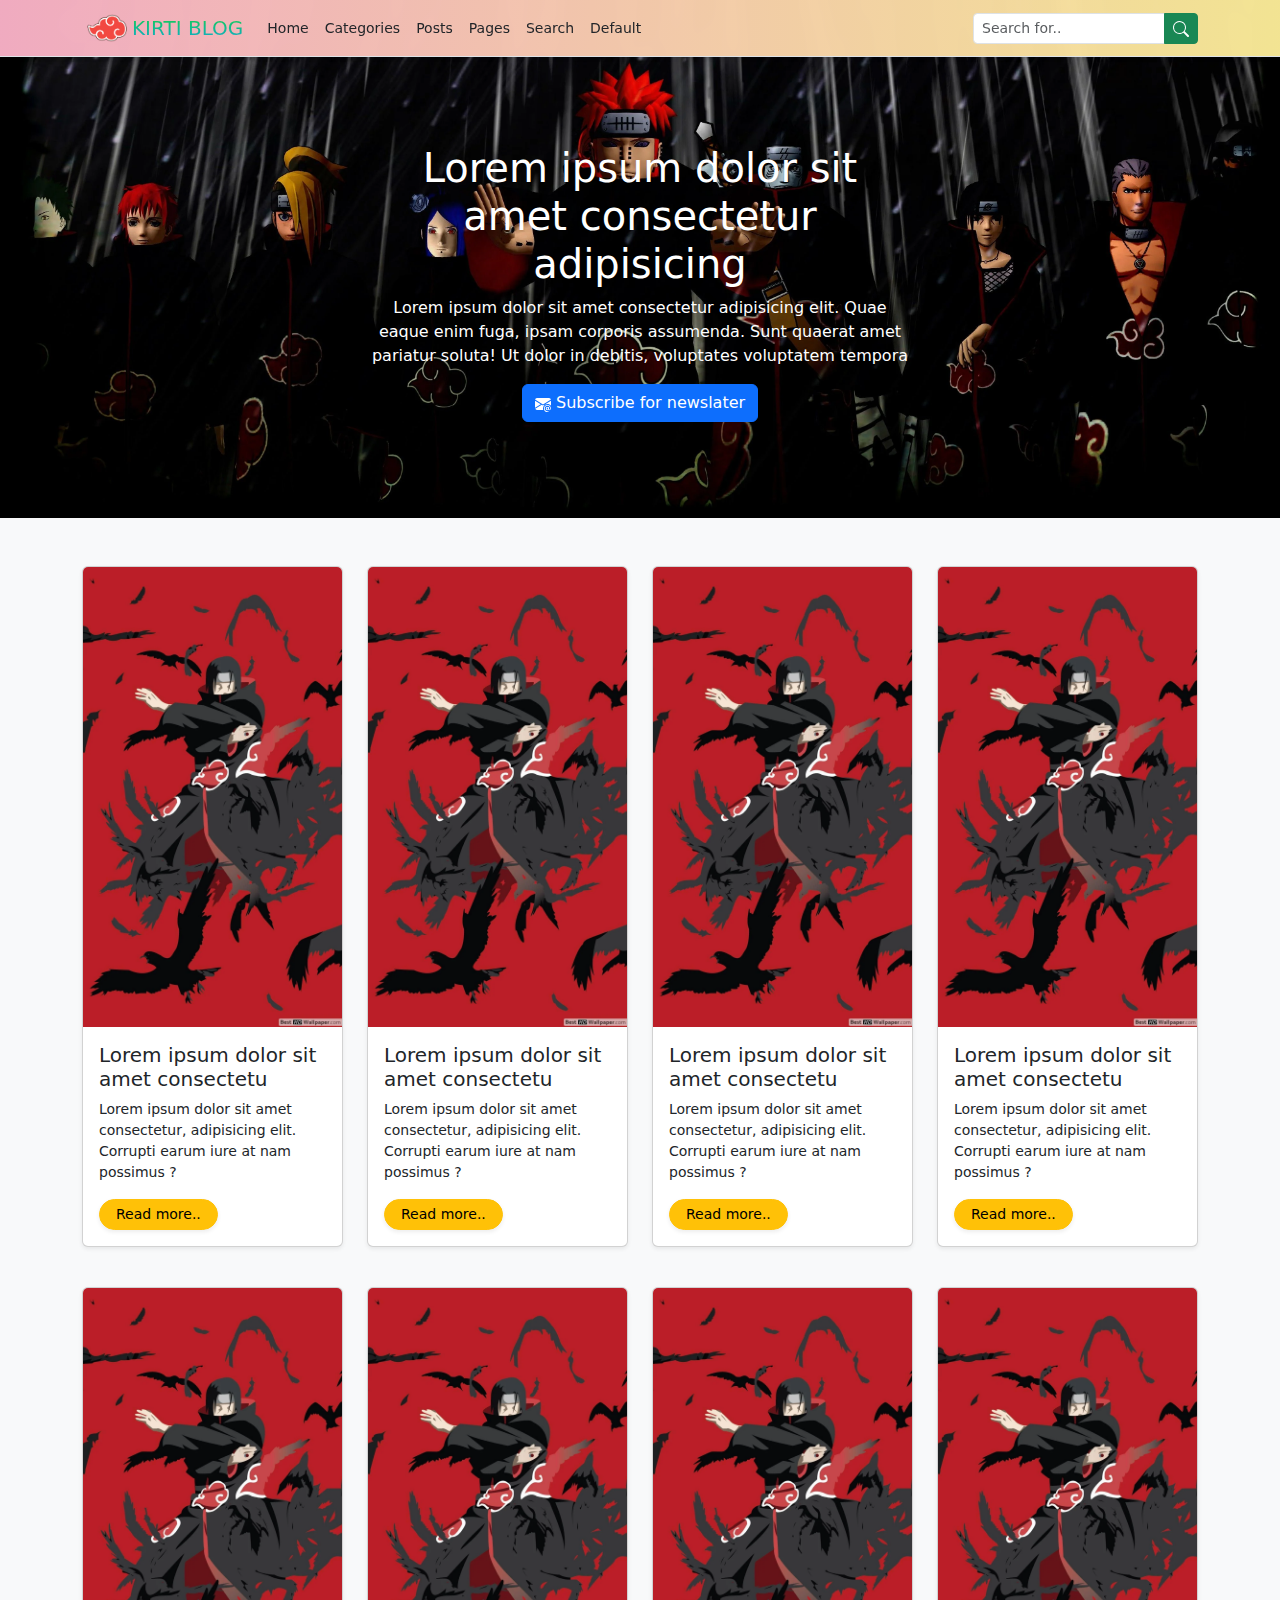
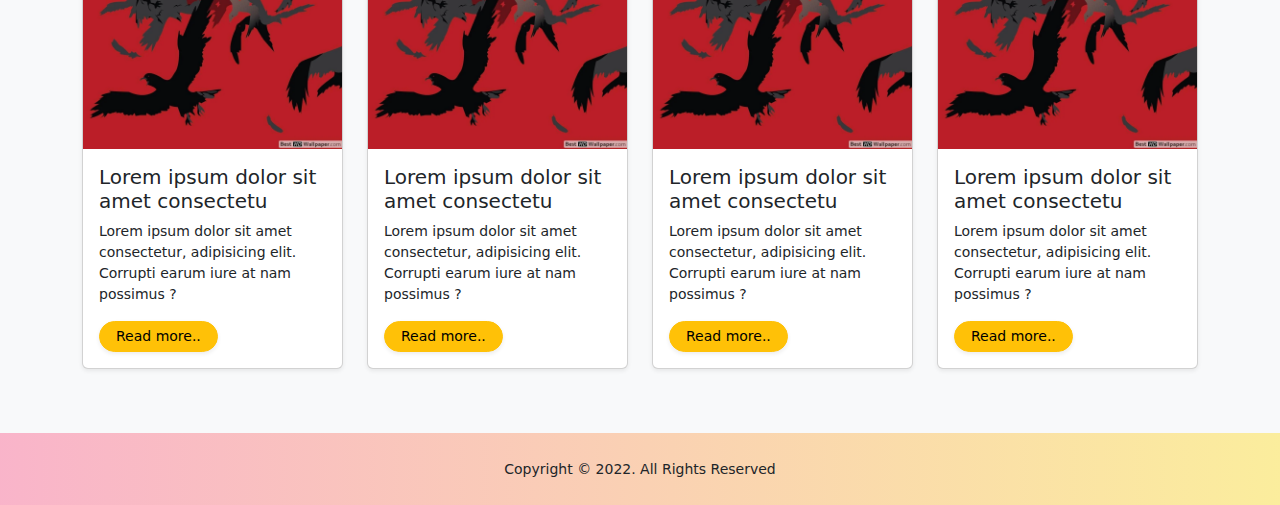
<file: index.html>
<!DOCTYPE html>
<html lang="en">
<head>
    <meta charset="UTF-8">
    <meta http-equiv="X-UA-Compatible" content="IE=edge">
    <meta name="viewport" content="width=device-width, initial-scale=1.0">
    <title>Home Template</title>
    <link rel="stylesheet" href="https://cdn.jsdelivr.net/npm/bootstrap@5.3.0-alpha3/dist/css/bootstrap.min.css">
    <link rel="stylesheet" href="style.css">
</head>
<body class="bg-light">
    
<!-- navbar -->

<nav class="navbar navbar-expand-lg bg-white small gradient-custom border-bottom shadow-sm fixed-top custom-nav" style="--bs-bg-opacity: 0.9;">
    <div class="container">
        <img width="50px" src="Akatsuki-Logo.png" alt="">
        <a href="index.html" class="navbar-brand">
            <span class="brand-style brand-gradient">
                KIRTI BLOG
            </span>
        </a>
        <button
            type="button"
            class="navbar-toggler"
            data-bs-toggle="collapse"
            data-bs-target="#blog-navbar"
            aria-controls="blog-navbar"
            aria-expanded="false"
            aria-label="Toggle Navigation">
            <span class="navbar-toggler-icon"></span>
        </button>
        <div class="collapse navbar-collapse" id="blog-navbar">
            <ul class="navbar-nav me-auto mb-2 mb-lg-0">
                <li class="nav-item">
                    <a href="index.html" class="nav-link text-dark">Home</a>
                </li>
                <li class="nav-item">
                    <a href="default.html" class="nav-link text-dark">Categories</a>
                </li>
                <li class="nav-item">
                    <a href="posts.html" class="nav-link text-dark">Posts</a>
                </li>
                <li class="nav-item">
                    <a href="page.html" class="nav-link text-dark">Pages</a>
                </li>
                <li class="nav-item">
                    <a href="search.html" class="nav-link text-dark">Search</a>
                </li>
                <li class="nav-item">
                    <a href="default.html" class="nav-link text-dark">Default</a>
                </li>
            </ul>
            <form role="search" class="d-flex">
                <div class="input-group">
                    <input type="search" class="form-control form-control-sm" placeholder="Search for..">
                    <button type="submit" class="btn btn-success btn-sm">
                        <svg xmlns="http://www.w3.org/2000/svg" width="16" height="16" fill="currentColor" class="bi bi-search" viewBox="0 0 16 16">
                            <path d="M11.742 10.344a6.5 6.5 0 1 0-1.397 1.398h-.001c.03.04.062.078.098.115l3.85 3.85a1 1 0 0 0 1.415-1.414l-3.85-3.85a1.007 1.007 0 0 0-.115-.1zM12 6.5a5.5 5.5 0 1 1-11 0 5.5 5.5 0 0 1 11 0z"/>
                        </svg>
                    </button>
                </div>
            </form>
        </div>
    </div>
</nav>

<!-- navbar -->

<!-- banner -->

<section class="banner-holder pt-5">
    <div class="container">
        <div class="row justify-content-center">
            <div class="col-md-6">
                <div class="banner-content text-center text-white my-5 py-5">
                    <h1>Lorem ipsum dolor sit amet consectetur adipisicing</h1>
                    <p>Lorem ipsum dolor sit amet consectetur adipisicing elit. Quae eaque enim fuga, ipsam corporis assumenda. Sunt quaerat amet pariatur soluta! Ut dolor in debitis, voluptates voluptatem tempora </p>
                    <a href="#" class="btn btn-primary"
                        data-bs-toggle="modal"
                        data-bs-target="#subscribe-modal">
                        <svg xmlns="http://www.w3.org/2000/svg" width="16" height="16" fill="currentColor" class="bi bi-envelope-at-fill" viewBox="0 0 16 16">
                            <path d="M2 2A2 2 0 0 0 .05 3.555L8 8.414l7.95-4.859A2 2 0 0 0 14 2H2Zm-2 9.8V4.698l5.803 3.546L0 11.801Zm6.761-2.97-6.57 4.026A2 2 0 0 0 2 14h6.256A4.493 4.493 0 0 1 8 12.5a4.49 4.49 0 0 1 1.606-3.446l-.367-.225L8 9.586l-1.239-.757ZM16 9.671V4.697l-5.803 3.546.338.208A4.482 4.482 0 0 1 12.5 8c1.414 0 2.675.652 3.5 1.671Z"/>
                            <path d="M15.834 12.244c0 1.168-.577 2.025-1.587 2.025-.503 0-1.002-.228-1.12-.648h-.043c-.118.416-.543.643-1.015.643-.77 0-1.259-.542-1.259-1.434v-.529c0-.844.481-1.4 1.26-1.4.585 0 .87.333.953.63h.03v-.568h.905v2.19c0 .272.18.42.411.42.315 0 .639-.415.639-1.39v-.118c0-1.277-.95-2.326-2.484-2.326h-.04c-1.582 0-2.64 1.067-2.64 2.724v.157c0 1.867 1.237 2.654 2.57 2.654h.045c.507 0 .935-.07 1.18-.18v.731c-.219.1-.643.175-1.237.175h-.044C10.438 16 9 14.82 9 12.646v-.214C9 10.36 10.421 9 12.485 9h.035c2.12 0 3.314 1.43 3.314 3.034v.21Zm-4.04.21v.227c0 .586.227.8.581.8.31 0 .564-.17.564-.743v-.367c0-.516-.275-.708-.572-.708-.346 0-.573.245-.573.791Z"/>
                        </svg>
                        Subscribe for newslater
                    </a>
                </div>
            </div>
        </div>
    </div>
</section>

<!-- banner -->

<!-- home posts -->

<section class="home-posts py-5">
    <div class="container">
        <div class="row g-4">
            <div class="col-md-3">
                <div class="card shadow-sm mb-3">
                    <img src="card-image.webp" class="card-img-top" alt="Post Image">
                    <div class="card-body">
                        <h3 class="fs-5">Lorem ipsum dolor sit amet consectetu </h3>
                        <p class="small fw-light justify-centent-center">Lorem ipsum dolor sit amet consectetur, adipisicing elit. Corrupti earum iure at nam possimus ?</p>
                        <a href="#" class="btn btn-sm btn-warning rounded-pill shadow-sm px-3">Read more..</a>
                    </div>
                </div>
            </div>
            <div class="col-md-3">
                <div class="card shadow-sm mb-3">
                    <img src="card-image.webp" class="card-img-top" alt="Post Image" >
                    <div class="card-body">
                        <h3 class="fs-5">Lorem ipsum dolor sit amet consectetu </h3>
                        <p class="small fw-light justify-centent-center">Lorem ipsum dolor sit amet consectetur, adipisicing elit. Corrupti earum iure at nam possimus ?</p>
                        <a href="#" class="btn btn-sm btn-warning rounded-pill shadow-sm px-3">Read more..</a>
                    </div>
                </div>
            </div>
            <div class="col-md-3">
                <div class="card shadow-sm mb-3">
                    <img src="card-image.webp" class="card-img-top" alt="Post Image">
                    <div class="card-body">
                        <h3 class="fs-5">Lorem ipsum dolor sit amet consectetu </h3>
                        <p class="small fw-light justify-centent-center">Lorem ipsum dolor sit amet consectetur, adipisicing elit. Corrupti earum iure at nam possimus ?</p>
                        <a href="#" class="btn btn-sm btn-warning rounded-pill shadow-sm px-3">Read more..</a>
                    </div>
                </div>
            </div>
            <div class="col-md-3">
                <div class="card shadow-sm mb-3">
                    <img src="card-image.webp" class="card-img-top" alt="Post Image">
                    <div class="card-body">
                        <h3 class="fs-5">Lorem ipsum dolor sit amet consectetu </h3>
                        <p class="small fw-light justify-centent-center">Lorem ipsum dolor sit amet consectetur, adipisicing elit. Corrupti earum iure at nam possimus ?</p>
                        <a href="#" class="btn btn-sm btn-warning rounded-pill shadow-sm px-3">Read more..</a>
                    </div>
                </div>
            </div>
            <div class="col-md-3">
                <div class="card shadow-sm mb-3">
                    <img src="card-image.webp" class="card-img-top" alt="Post Image">
                    <div class="card-body">
                        <h3 class="fs-5">Lorem ipsum dolor sit amet consectetu </h3>
                        <p class="small fw-light justify-centent-center">Lorem ipsum dolor sit amet consectetur, adipisicing elit. Corrupti earum iure at nam possimus ?</p>
                        <a href="#" class="btn btn-sm btn-warning rounded-pill shadow-sm px-3">Read more..</a>
                    </div>
                </div>
            </div>
            <div class="col-md-3">
                <div class="card shadow-sm mb-3">
                    <img src="card-image.webp" class="card-img-top" alt="Post Image">
                    <div class="card-body">
                        <h3 class="fs-5">Lorem ipsum dolor sit amet consectetu </h3>
                        <p class="small fw-light justify-centent-center">Lorem ipsum dolor sit amet consectetur, adipisicing elit. Corrupti earum iure at nam possimus ?</p>
                        <a href="#" class="btn btn-sm btn-warning rounded-pill shadow-sm px-3">Read more..</a>
                    </div>
                </div>
            </div>
            <div class="col-md-3">
                <div class="card shadow-sm mb-3">
                    <img src="card-image.webp" class="card-img-top" alt="Post Image">
                    <div class="card-body">
                        <h3 class="fs-5">Lorem ipsum dolor sit amet consectetu </h3>
                        <p class="small fw-light justify-centent-center">Lorem ipsum dolor sit amet consectetur, adipisicing elit. Corrupti earum iure at nam possimus ?</p>
                        <a href="#" class="btn btn-sm btn-warning rounded-pill shadow-sm px-3">Read more..</a>
                    </div>
                </div>
            </div>
            <div class="col-md-3">
                <div class="card shadow-sm mb-3">
                    <img src="card-image.webp" class="card-img-top" alt="Post Image">
                    <div class="card-body">
                        <h3 class="fs-5">Lorem ipsum dolor sit amet consectetu </h3>
                        <p class="small fw-light justify-centent-center">Lorem ipsum dolor sit amet consectetur, adipisicing elit. Corrupti earum iure at nam possimus ?</p>
                        <a href="#" class="btn btn-sm btn-warning rounded-pill shadow-sm px-3">Read more..</a>
                    </div>
                </div>
            </div>
        </div>
    </div>
</section>

<!-- home posts -->

<!-- blog footer -->

<footer class="main-footer p-4 text-center gradient-custom">
    <p class="m-0"><small>Copyright &copy; 2022. All Rights Reserved</small></p>
</footer>

<!-- blog footer -->

<!-- subscribe modal -->

<div class="modal fade" id="subscribe-modal" data-bs-backdrop="static" data-bs-keyboard="false" tabindex="-1" aria-hidden="true">
    <div class="modal-dialog modal-dialog-centered">
        <div class="modal-content">
            <div class="modal-header text-bg-primary">
                <h5 class="modal-title">Subscribe for newsletters</h5>
                <button
                    class="btn-close btn-close-white"
                    type="button"
                    data-bs-dismiss="modal"
                    aria-label="close"></button>
            </div>
            <div class="modal-body">
                <form>
                    <div class="row gx-2">
                        <div class="col-md-6">
                            <div class="mb-2">
                                <input type="text" class="form-control form-control-sm" placeholder="First Name" required>
                            </div>
                        </div>
                        <div class="col-md-6">
                            <div class="mb-2">
                                <input type="text" class="form-control form-control-sm" placeholder="Last Name" required>
                            </div>
                        </div>
                        <div class="col-md-12">
                            <div class="mb-2">
                                <input type="email" class="form-control form-control-sm" placeholder="E-Mail" required>
                            </div>
                        </div>
                        <div class="col-md-12">
                            <div class="d-grid">
                                <button
                                    type="submit"
                                    class="btn btn-success">
                                    <svg xmlns="http://www.w3.org/2000/svg" width="16" height="16" fill="currentColor" class="bi bi-envelope-check-fill" viewBox="0 0 16 16">
                                        <path d="M.05 3.555A2 2 0 0 1 2 2h12a2 2 0 0 1 1.95 1.555L8 8.414.05 3.555ZM0 4.697v7.104l5.803-3.558L0 4.697ZM6.761 8.83l-6.57 4.026A2 2 0 0 0 2 14h6.256A4.493 4.493 0 0 1 8 12.5a4.49 4.49 0 0 1 1.606-3.446l-.367-.225L8 9.586l-1.239-.757ZM16 4.697v4.974A4.491 4.491 0 0 0 12.5 8a4.49 4.49 0 0 0-1.965.45l-.338-.207L16 4.697Z"/>
                                        <path d="M16 12.5a3.5 3.5 0 1 1-7 0 3.5 3.5 0 0 1 7 0Zm-1.993-1.679a.5.5 0 0 0-.686.172l-1.17 1.95-.547-.547a.5.5 0 0 0-.708.708l.774.773a.75.75 0 0 0 1.174-.144l1.335-2.226a.5.5 0 0 0-.172-.686Z"/>
                                    </svg>
                                    Subscribe
                                </button>
                            </div>
                        </div>
                    </div>
                </form>
            </div>
        </div>
    </div>
</div>

<!-- subscribe modal -->


<script src="https://cdn.jsdelivr.net/npm/bootstrap@5.3.0-alpha3/dist/js/bootstrap.bundle.min.js"></script>  
</body>
</html>
</file>
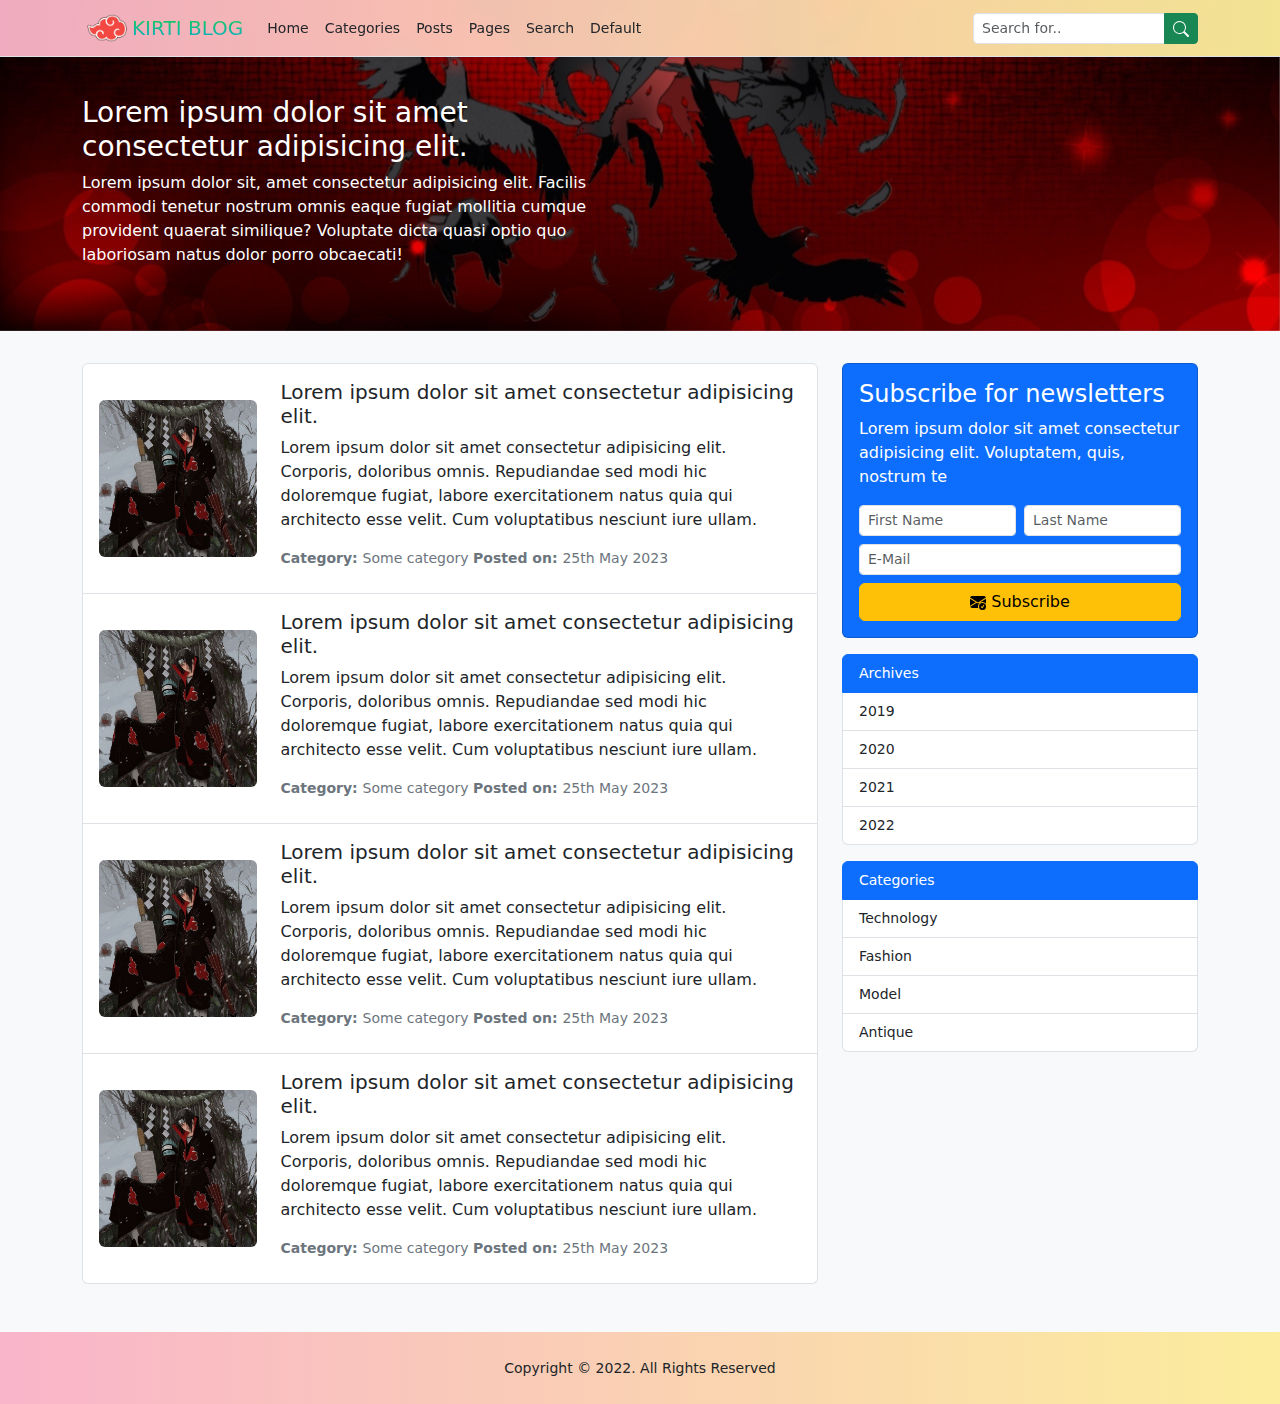
<file: default.html>
<!DOCTYPE html>
<html lang="en">
<head>
    <meta charset="UTF-8">
    <meta http-equiv="X-UA-Compatible" content="IE=edge">
    <meta name="viewport" content="width=device-width, initial-scale=1.0">
    <title>Home Template</title>
    <link rel="stylesheet" href="https://cdn.jsdelivr.net/npm/bootstrap@5.3.0-alpha3/dist/css/bootstrap.min.css">
    <link rel="stylesheet" href="style.css">
</head>
<body class="bg-light">
    
<!-- navbar -->

<nav class="navbar navbar-expand-lg bg-white small gradient-custom border-bottom shadow-sm fixed-top custom-nav" style="--bs-bg-opacity: 0.9;">
    <div class="container">
        <img width="50px" src="Akatsuki-Logo.png" alt="">
        <a href="index.html" class="navbar-brand">
            <span class="brand-style brand-gradient">
                KIRTI BLOG
            </span>
        </a>
        <button
            type="button"
            class="navbar-toggler"
            data-bs-toggle="collapse"
            data-bs-target="#blog-navbar"
            aria-controls="blog-navbar"
            aria-expanded="false"
            aria-label="Toggle Navigation">
            <span class="navbar-toggler-icon"></span>
        </button>
        <div class="collapse navbar-collapse" id="blog-navbar">
            <ul class="navbar-nav me-auto mb-2 mb-lg-0">
                <li class="nav-item">
                    <a href="index.html" class="nav-link text-dark">Home</a>
                </li>
                <li class="nav-item">
                    <a href="default.html" class="nav-link text-dark">Categories</a>
                </li>
                <li class="nav-item">
                    <a href="posts.html" class="nav-link text-dark">Posts</a>
                </li>
                <li class="nav-item">
                    <a href="page.html" class="nav-link text-dark">Pages</a>
                </li>
                <li class="nav-item">
                    <a href="search.html" class="nav-link text-dark">Search</a>
                </li>
                <li class="nav-item">
                    <a href="default.html" class="nav-link text-dark">Default</a>
                </li>
            </ul>
            <form role="search" class="d-flex">
                <div class="input-group">
                    <input type="search" class="form-control form-control-sm" placeholder="Search for..">
                    <button type="submit" class="btn btn-success btn-sm">
                        <svg xmlns="http://www.w3.org/2000/svg" width="16" height="16" fill="currentColor" class="bi bi-search" viewBox="0 0 16 16">
                            <path d="M11.742 10.344a6.5 6.5 0 1 0-1.397 1.398h-.001c.03.04.062.078.098.115l3.85 3.85a1 1 0 0 0 1.415-1.414l-3.85-3.85a1.007 1.007 0 0 0-.115-.1zM12 6.5a5.5 5.5 0 1 1-11 0 5.5 5.5 0 0 1 11 0z"/>
                        </svg>
                    </button>
                </div>
            </form>
        </div>
    </div>
</nav>

<!-- navbar -->

<!-- page header -->
<header class="main-page-header py-5 mb-3">
    <div class="container">
        <div class="row">
            <div class="col-md-6">
                <div class="page-header-holder mt-5 text-white">
                    <h1 class="fs-3">Lorem ipsum dolor sit amet consectetur adipisicing elit.</h1>
                    <p>Lorem ipsum dolor sit, amet consectetur adipisicing elit. Facilis commodi tenetur nostrum omnis eaque fugiat mollitia cumque provident quaerat similique? Voluptate dicta quasi optio quo laboriosam natus dolor porro obcaecati!</p>
                </div>
            </div>
        </div>
    </div>
</header>
<!-- page header -->

<!-- post loop -->
<section class="post-loop py-3 mb-3">
    <div class="container">
        <div class="row">
            <div class="col-md-8">
                <div class="list-group mb-3">
                    <a href="#" class="list-group-item list-group-item-action text-dark">
                        <article class="row align-items-center">
                            <div class="col-md-3">
                                <img src="default-600x600.jpg" alt="" class="img-fluid rounded">
                            </div>
                            <div class="col-md-9">
                                <h3 class="fs-5 mt-2">Lorem ipsum dolor sit amet consectetur adipisicing elit. </h3>
                                <p class="fw-light smaller">Lorem ipsum dolor sit amet consectetur adipisicing elit. Corporis, doloribus omnis. Repudiandae sed modi hic doloremque fugiat, labore exercitationem natus quia qui architecto esse velit. Cum voluptatibus nesciunt iure ullam.</p>
                                <p class="text-secondary small">
                                    <strong>Category: </strong> Some category
                                    <strong>Posted on: </strong>25th May 2023
                                </p>
                            </div>
                        </article>
                    </a>
                    <a href="#" class="list-group-item list-group-item-action text-dark">
                        <article class="row align-items-center">
                            <div class="col-md-3">
                                <img src="default-600x600.jpg" alt="" class="img-fluid rounded">
                            </div>
                            <div class="col-md-9">
                                <h3 class="fs-5 mt-2">Lorem ipsum dolor sit amet consectetur adipisicing elit. </h3>
                                <p class="fw-light smaller">Lorem ipsum dolor sit amet consectetur adipisicing elit. Corporis, doloribus omnis. Repudiandae sed modi hic doloremque fugiat, labore exercitationem natus quia qui architecto esse velit. Cum voluptatibus nesciunt iure ullam.</p>
                                <p class="text-secondary small">
                                    <strong>Category: </strong> Some category
                                    <strong>Posted on: </strong>25th May 2023
                                </p>
                            </div>
                        </article>
                    </a>
                    <a href="#" class="list-group-item list-group-item-action text-dark">
                        <article class="row align-items-center">
                            <div class="col-md-3">
                                <img src="default-600x600.jpg" alt="" class="img-fluid rounded">
                            </div>
                            <div class="col-md-9">
                                <h3 class="fs-5 mt-2">Lorem ipsum dolor sit amet consectetur adipisicing elit. </h3>
                                <p class="fw-light smaller">Lorem ipsum dolor sit amet consectetur adipisicing elit. Corporis, doloribus omnis. Repudiandae sed modi hic doloremque fugiat, labore exercitationem natus quia qui architecto esse velit. Cum voluptatibus nesciunt iure ullam.</p>
                                <p class="text-secondary small">
                                    <strong>Category: </strong> Some category
                                    <strong>Posted on: </strong>25th May 2023
                                </p>
                            </div>
                        </article>
                    </a>
                    <a href="#" class="list-group-item list-group-item-action text-dark">
                        <article class="row align-items-center">
                            <div class="col-md-3">
                                <img src="default-600x600.jpg" alt="" class="img-fluid rounded">
                            </div>
                            <div class="col-md-9">
                                <h3 class="fs-5 mt-2">Lorem ipsum dolor sit amet consectetur adipisicing elit. </h3>
                                <p class="fw-light smaller">Lorem ipsum dolor sit amet consectetur adipisicing elit. Corporis, doloribus omnis. Repudiandae sed modi hic doloremque fugiat, labore exercitationem natus quia qui architecto esse velit. Cum voluptatibus nesciunt iure ullam.</p>
                                <p class="text-secondary small">
                                    <strong>Category: </strong> Some category
                                    <strong>Posted on: </strong>25th May 2023
                                </p>
                            </div>
                        </article>
                    </a>
                </div>
            </div>
            <div class="col-md-4">
                <div class="card text-bg-primary mb-3">
                    <div class="card-body">
                        <h3 class="fs-4">Subscribe for newsletters</h3>
                        <p>Lorem ipsum dolor sit amet consectetur adipisicing elit. Voluptatem, quis, nostrum te</p>
                        <form>
                            <div class="row gx-2">
                                <div class="col-md-6">
                                    <div class="mb-2">
                                        <input type="text" class="form-control form-control-sm" placeholder="First Name" required>
                                    </div>
                                </div>
                                <div class="col-md-6">
                                    <div class="mb-2">
                                        <input type="text" class="form-control form-control-sm" placeholder="Last Name" required>
                                    </div>
                                </div>
                                <div class="col-md-12">
                                    <div class="mb-2">
                                        <input type="email" class="form-control form-control-sm" placeholder="E-Mail" required>
                                    </div>
                                </div>
                                <div class="col-md-12">
                                    <div class="d-grid">
                                        <button
                                            type="submit"
                                            class="btn btn-warning">
                                            <svg xmlns="http://www.w3.org/2000/svg" width="16" height="16" fill="currentColor" class="bi bi-envelope-check-fill" viewBox="0 0 16 16">
                                                <path d="M.05 3.555A2 2 0 0 1 2 2h12a2 2 0 0 1 1.95 1.555L8 8.414.05 3.555ZM0 4.697v7.104l5.803-3.558L0 4.697ZM6.761 8.83l-6.57 4.026A2 2 0 0 0 2 14h6.256A4.493 4.493 0 0 1 8 12.5a4.49 4.49 0 0 1 1.606-3.446l-.367-.225L8 9.586l-1.239-.757ZM16 4.697v4.974A4.491 4.491 0 0 0 12.5 8a4.49 4.49 0 0 0-1.965.45l-.338-.207L16 4.697Z"/>
                                                <path d="M16 12.5a3.5 3.5 0 1 1-7 0 3.5 3.5 0 0 1 7 0Zm-1.993-1.679a.5.5 0 0 0-.686.172l-1.17 1.95-.547-.547a.5.5 0 0 0-.708.708l.774.773a.75.75 0 0 0 1.174-.144l1.335-2.226a.5.5 0 0 0-.172-.686Z"/>
                                            </svg>
                                            Subscribe
                                        </button>
                                    </div>
                                </div>
                            </div>
                        </form>
                    </div>
                </div>
                <ul class="list-group mb-3 small">
                    <li class="list-group-item active">Archives</li>
                    <li class="list-group-item list-group-item-action">
                        <a href="#" class="text-decoration-none text-dark">2019</a>
                    </li>
                    <li class="list-group-item list-group-item-action">
                        <a href="#" class="text-decoration-none text-dark">2020</a>
                    </li>
                    <li class="list-group-item list-group-item-action">
                        <a href="#" class="text-decoration-none text-dark">2021</a>
                    </li>
                    <li class="list-group-item list-group-item-action">
                        <a href="#" class="text-decoration-none text-dark">2022</a>
                    </li>
                </ul>
                <ul class="list-group mb-3 small">
                    <li class="list-group-item active">Categories</li>
                    <li class="list-group-item list-group-item-action">
                        <a href="#" class="text-decoration-none text-dark">Technology</a>
                    </li>
                    <li class="list-group-item list-group-item-action">
                        <a href="#" class="text-decoration-none text-dark">Fashion</a>
                    </li>
                    <li class="list-group-item list-group-item-action">
                        <a href="#" class="text-decoration-none text-dark">Model</a>
                    </li>
                    <li class="list-group-item list-group-item-action">
                        <a href="#" class="text-decoration-none text-dark">Antique</a>
                    </li>
                </ul>
            </div>
        </div>
    </div>
</section>
<!-- post loop -->

<!-- blog footer -->

<footer class="main-footer p-4 text-center gradient-custom">
    <p class="m-0"><small>Copyright &copy; 2022. All Rights Reserved</small></p>
</footer>

<!-- blog footer -->


<script src="https://cdn.jsdelivr.net/npm/bootstrap@5.3.0-alpha3/dist/js/bootstrap.bundle.min.js"></script>  
</body>
</html>
</file>
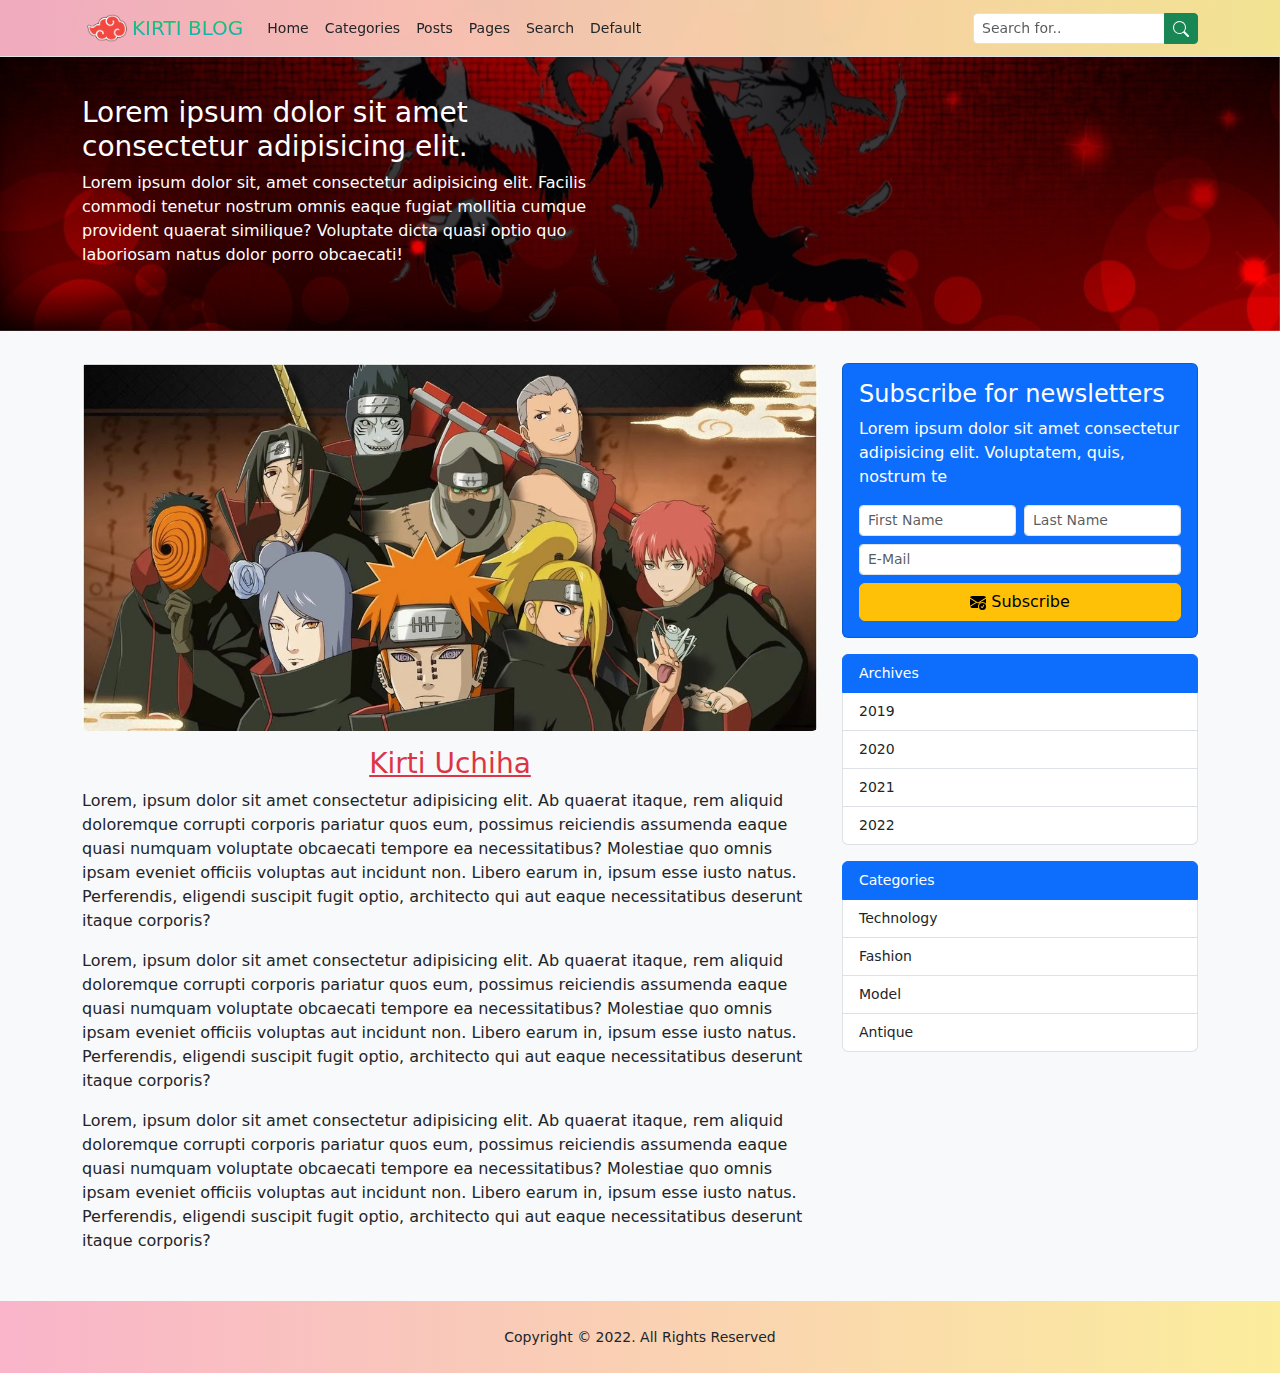
<file: page.html>
<!DOCTYPE html>
<html lang="en">
<head>
    <meta charset="UTF-8">
    <meta http-equiv="X-UA-Compatible" content="IE=edge">
    <meta name="viewport" content="width=device-width, initial-scale=1.0">
    <title>Home Template</title>
    <link rel="stylesheet" href="https://cdn.jsdelivr.net/npm/bootstrap@5.3.0-alpha3/dist/css/bootstrap.min.css">
    <link rel="stylesheet" href="style.css">
</head>
<body class="bg-light">
    
<!-- navbar -->

<nav class="navbar navbar-expand-lg bg-white small gradient-custom border-bottom shadow-sm fixed-top custom-nav" style="--bs-bg-opacity: 0.9;">
    <div class="container">
        <img width="50px" src="Akatsuki-Logo.png" alt="">
        <a href="index.html" class="navbar-brand">
            <span class="brand-style brand-gradient">
                KIRTI BLOG
            </span>
        </a>
        <button
            type="button"
            class="navbar-toggler"
            data-bs-toggle="collapse"
            data-bs-target="#blog-navbar"
            aria-controls="blog-navbar"
            aria-expanded="false"
            aria-label="Toggle Navigation">
            <span class="navbar-toggler-icon"></span>
        </button>
        <div class="collapse navbar-collapse" id="blog-navbar">
            <ul class="navbar-nav me-auto mb-2 mb-lg-0">
                <li class="nav-item">
                    <a href="index.html" class="nav-link text-dark">Home</a>
                </li>
                <li class="nav-item">
                    <a href="default.html" class="nav-link text-dark">Categories</a>
                </li>
                <li class="nav-item">
                    <a href="posts.html" class="nav-link text-dark">Posts</a>
                </li>
                <li class="nav-item">
                    <a href="page.html" class="nav-link text-dark">Pages</a>
                </li>
                <li class="nav-item">
                    <a href="search.html" class="nav-link text-dark">Search</a>
                </li>
                <li class="nav-item">
                    <a href="default.html" class="nav-link text-dark">Default</a>
                </li>
            </ul>
            <form role="search" class="d-flex">
                <div class="input-group">
                    <input type="search" class="form-control form-control-sm" placeholder="Search for..">
                    <button type="submit" class="btn btn-success btn-sm">
                        <svg xmlns="http://www.w3.org/2000/svg" width="16" height="16" fill="currentColor" class="bi bi-search" viewBox="0 0 16 16">
                            <path d="M11.742 10.344a6.5 6.5 0 1 0-1.397 1.398h-.001c.03.04.062.078.098.115l3.85 3.85a1 1 0 0 0 1.415-1.414l-3.85-3.85a1.007 1.007 0 0 0-.115-.1zM12 6.5a5.5 5.5 0 1 1-11 0 5.5 5.5 0 0 1 11 0z"/>
                        </svg>
                    </button>
                </div>
            </form>
        </div>
    </div>
</nav>

<!-- navbar -->

<!-- page header -->
<header class="main-page-header py-5 mb-3">
    <div class="container">
        <div class="row">
            <div class="col-md-6">
                <div class="page-header-holder mt-5 text-white">
                    <h1 class="fs-3">Lorem ipsum dolor sit amet consectetur adipisicing elit.</h1>
                    <p>Lorem ipsum dolor sit, amet consectetur adipisicing elit. Facilis commodi tenetur nostrum omnis eaque fugiat mollitia cumque provident quaerat similique? Voluptate dicta quasi optio quo laboriosam natus dolor porro obcaecati!</p>
                </div>
            </div>
        </div>
    </div>
</header>
<!-- page header -->

<!-- post loop -->
<section class="post-loop py-3 mb-3">
    <div class="container">
        <div class="row">
            <div class="col-md-8">
                <div class="content-holder">
                    <img class="rounded img-fluid" src="page-1200x600.jpg" alt="">
                    <div class="post-content mb-3 mt-3">
                        <h3 class="text-center text-danger "><u>Kirti Uchiha</u></h3>
                        <p>Lorem, ipsum dolor sit amet consectetur adipisicing elit. Ab quaerat itaque, rem aliquid doloremque corrupti corporis pariatur quos eum, possimus reiciendis assumenda eaque quasi numquam voluptate obcaecati tempore ea necessitatibus?
                        Molestiae quo omnis ipsam eveniet officiis voluptas aut incidunt non. Libero earum in, ipsum esse iusto natus. Perferendis, eligendi suscipit fugit optio, architecto qui aut eaque necessitatibus deserunt itaque corporis?</p>
                        <p>Lorem, ipsum dolor sit amet consectetur adipisicing elit. Ab quaerat itaque, rem aliquid doloremque corrupti corporis pariatur quos eum, possimus reiciendis assumenda eaque quasi numquam voluptate obcaecati tempore ea necessitatibus?
                        Molestiae quo omnis ipsam eveniet officiis voluptas aut incidunt non. Libero earum in, ipsum esse iusto natus. Perferendis, eligendi suscipit fugit optio, architecto qui aut eaque necessitatibus deserunt itaque corporis?</p>
                        <p>Lorem, ipsum dolor sit amet consectetur adipisicing elit. Ab quaerat itaque, rem aliquid doloremque corrupti corporis pariatur quos eum, possimus reiciendis assumenda eaque quasi numquam voluptate obcaecati tempore ea necessitatibus?
                        Molestiae quo omnis ipsam eveniet officiis voluptas aut incidunt non. Libero earum in, ipsum esse iusto natus. Perferendis, eligendi suscipit fugit optio, architecto qui aut eaque necessitatibus deserunt itaque corporis?</p>
                    </div>
                </div>
            </div>
            <div class="col-md-4">
                <div class="card text-bg-primary mb-3">
                    <div class="card-body">
                        <h3 class="fs-4">Subscribe for newsletters</h3>
                        <p>Lorem ipsum dolor sit amet consectetur adipisicing elit. Voluptatem, quis, nostrum te</p>
                        <form>
                            <div class="row gx-2">
                                <div class="col-md-6">
                                    <div class="mb-2">
                                        <input type="text" class="form-control form-control-sm" placeholder="First Name" required>
                                    </div>
                                </div>
                                <div class="col-md-6">
                                    <div class="mb-2">
                                        <input type="text" class="form-control form-control-sm" placeholder="Last Name" required>
                                    </div>
                                </div>
                                <div class="col-md-12">
                                    <div class="mb-2">
                                        <input type="email" class="form-control form-control-sm" placeholder="E-Mail" required>
                                    </div>
                                </div>
                                <div class="col-md-12">
                                    <div class="d-grid">
                                        <button
                                            type="submit"
                                            class="btn btn-warning">
                                            <svg xmlns="http://www.w3.org/2000/svg" width="16" height="16" fill="currentColor" class="bi bi-envelope-check-fill" viewBox="0 0 16 16">
                                                <path d="M.05 3.555A2 2 0 0 1 2 2h12a2 2 0 0 1 1.95 1.555L8 8.414.05 3.555ZM0 4.697v7.104l5.803-3.558L0 4.697ZM6.761 8.83l-6.57 4.026A2 2 0 0 0 2 14h6.256A4.493 4.493 0 0 1 8 12.5a4.49 4.49 0 0 1 1.606-3.446l-.367-.225L8 9.586l-1.239-.757ZM16 4.697v4.974A4.491 4.491 0 0 0 12.5 8a4.49 4.49 0 0 0-1.965.45l-.338-.207L16 4.697Z"/>
                                                <path d="M16 12.5a3.5 3.5 0 1 1-7 0 3.5 3.5 0 0 1 7 0Zm-1.993-1.679a.5.5 0 0 0-.686.172l-1.17 1.95-.547-.547a.5.5 0 0 0-.708.708l.774.773a.75.75 0 0 0 1.174-.144l1.335-2.226a.5.5 0 0 0-.172-.686Z"/>
                                            </svg>
                                            Subscribe
                                        </button>
                                    </div>
                                </div>
                            </div>
                        </form>
                    </div>
                </div>
                <ul class="list-group mb-3 small">
                    <li class="list-group-item active">Archives</li>
                    <li class="list-group-item list-group-item-action">
                        <a href="#" class="text-decoration-none text-dark">2019</a>
                    </li>
                    <li class="list-group-item list-group-item-action">
                        <a href="#" class="text-decoration-none text-dark">2020</a>
                    </li>
                    <li class="list-group-item list-group-item-action">
                        <a href="#" class="text-decoration-none text-dark">2021</a>
                    </li>
                    <li class="list-group-item list-group-item-action">
                        <a href="#" class="text-decoration-none text-dark">2022</a>
                    </li>
                </ul>
                <ul class="list-group mb-3 small">
                    <li class="list-group-item active">Categories</li>
                    <li class="list-group-item list-group-item-action">
                        <a href="#" class="text-decoration-none text-dark">Technology</a>
                    </li>
                    <li class="list-group-item list-group-item-action">
                        <a href="#" class="text-decoration-none text-dark">Fashion</a>
                    </li>
                    <li class="list-group-item list-group-item-action">
                        <a href="#" class="text-decoration-none text-dark">Model</a>
                    </li>
                    <li class="list-group-item list-group-item-action">
                        <a href="#" class="text-decoration-none text-dark">Antique</a>
                    </li>
                </ul>
            </div>
        </div>
    </div>
</section>
<!-- post loop -->

<!-- blog footer -->

<footer class="main-footer p-4 text-center gradient-custom">
    <p class="m-0"><small>Copyright &copy; 2022. All Rights Reserved</small></p>
</footer>

<!-- blog footer -->


<script src="https://cdn.jsdelivr.net/npm/bootstrap@5.3.0-alpha3/dist/js/bootstrap.bundle.min.js"></script>  
</body>
</html>
</file>
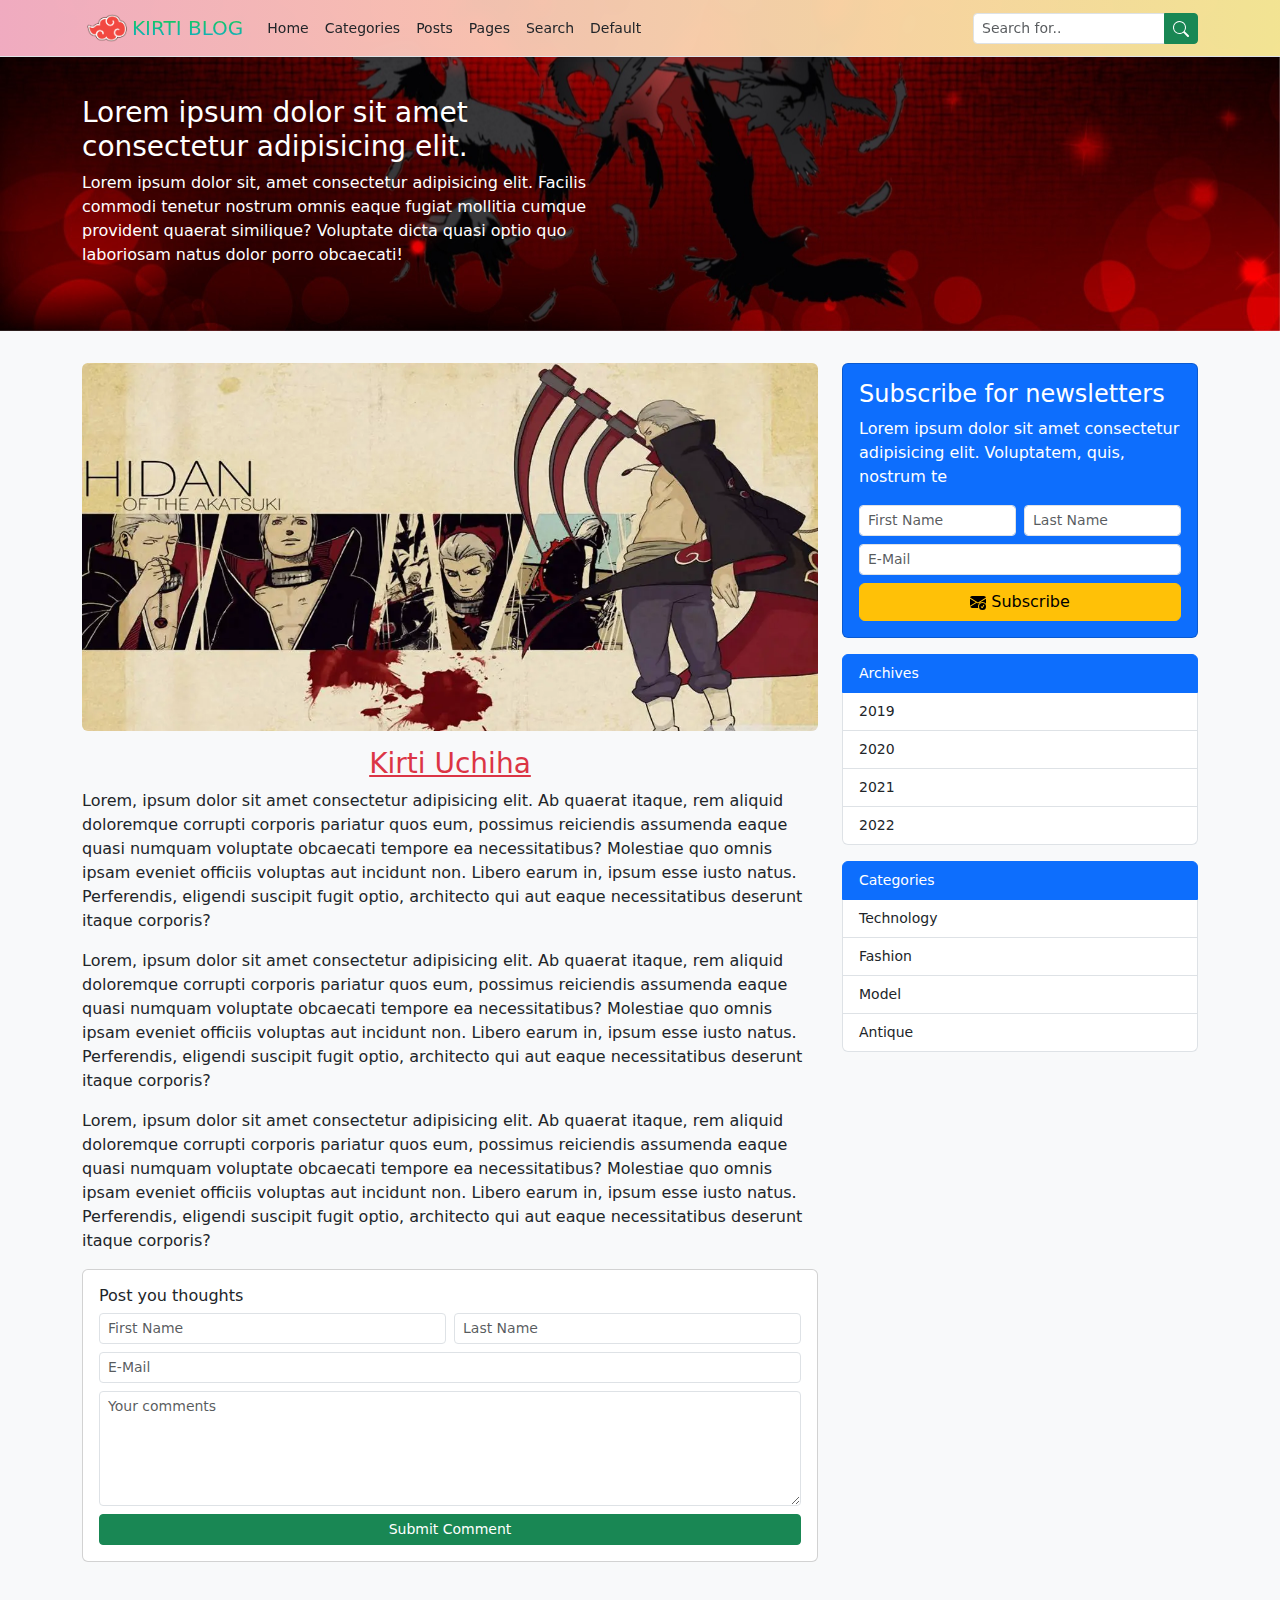
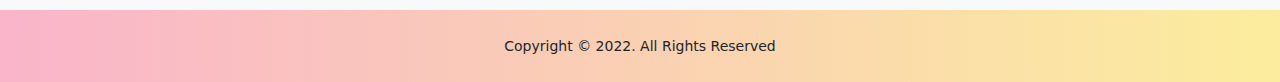
<file: posts.html>
<!DOCTYPE html>
<html lang="en">
<head>
    <meta charset="UTF-8">
    <meta http-equiv="X-UA-Compatible" content="IE=edge">
    <meta name="viewport" content="width=device-width, initial-scale=1.0">
    <title>Home Template</title>
    <link rel="stylesheet" href="https://cdn.jsdelivr.net/npm/bootstrap@5.3.0-alpha3/dist/css/bootstrap.min.css">
    <link rel="stylesheet" href="style.css">
</head>
<body class="bg-light">
    
<!-- navbar -->

<nav class="navbar navbar-expand-lg bg-white small gradient-custom border-bottom shadow-sm fixed-top custom-nav" style="--bs-bg-opacity: 0.9;">
    <div class="container">
        <img width="50px" src="Akatsuki-Logo.png" alt="">
        <a href="index.html" class="navbar-brand">
            <span class="brand-style brand-gradient">
                KIRTI BLOG
            </span>
        </a>
        <button
            type="button"
            class="navbar-toggler"
            data-bs-toggle="collapse"
            data-bs-target="#blog-navbar"
            aria-controls="blog-navbar"
            aria-expanded="false"
            aria-label="Toggle Navigation">
            <span class="navbar-toggler-icon"></span>
        </button>
        <div class="collapse navbar-collapse" id="blog-navbar">
            <ul class="navbar-nav me-auto mb-2 mb-lg-0">
                <li class="nav-item">
                    <a href="index.html" class="nav-link text-dark">Home</a>
                </li>
                <li class="nav-item">
                    <a href="default.html" class="nav-link text-dark">Categories</a>
                </li>
                <li class="nav-item">
                    <a href="posts.html" class="nav-link text-dark">Posts</a>
                </li>
                <li class="nav-item">
                    <a href="page.html" class="nav-link text-dark">Pages</a>
                </li>
                <li class="nav-item">
                    <a href="search.html" class="nav-link text-dark">Search</a>
                </li>
                <li class="nav-item">
                    <a href="default.html" class="nav-link text-dark">Default</a>
                </li>
            </ul>
            <form role="search" class="d-flex">
                <div class="input-group">
                    <input type="search" class="form-control form-control-sm" placeholder="Search for..">
                    <button type="submit" class="btn btn-success btn-sm">
                        <svg xmlns="http://www.w3.org/2000/svg" width="16" height="16" fill="currentColor" class="bi bi-search" viewBox="0 0 16 16">
                            <path d="M11.742 10.344a6.5 6.5 0 1 0-1.397 1.398h-.001c.03.04.062.078.098.115l3.85 3.85a1 1 0 0 0 1.415-1.414l-3.85-3.85a1.007 1.007 0 0 0-.115-.1zM12 6.5a5.5 5.5 0 1 1-11 0 5.5 5.5 0 0 1 11 0z"/>
                        </svg>
                    </button>
                </div>
            </form>
        </div>
    </div>
</nav>

<!-- navbar -->

<!-- page header -->
<header class="main-page-header py-5 mb-3">
    <div class="container">
        <div class="row">
            <div class="col-md-6">
                <div class="page-header-holder mt-5 text-white">
                    <h1 class="fs-3">Lorem ipsum dolor sit amet consectetur adipisicing elit.</h1>
                    <p>Lorem ipsum dolor sit, amet consectetur adipisicing elit. Facilis commodi tenetur nostrum omnis eaque fugiat mollitia cumque provident quaerat similique? Voluptate dicta quasi optio quo laboriosam natus dolor porro obcaecati!</p>
                </div>
            </div>
        </div>
    </div>
</header>
<!-- page header -->

<!-- post loop -->
<section class="post-loop py-3 mb-3">
    <div class="container">
        <div class="row">
            <div class="col-md-8">
                <div class="content-holder">
                    <img class="rounded img-fluid" src="posts-1200x600.webp" alt="">
                    <div class="post-content mb-3 mt-3">
                        <h3 class="text-center text-danger "><u>Kirti Uchiha</u></h3>
                        <p><span>Lorem, ipsum dolor sit amet consectetur adipisicing elit. Ab quaerat itaque, rem aliquid doloremque corrupti corporis pariatur quos eum, possimus reiciendis assumenda eaque quasi numquam voluptate obcaecati tempore ea necessitatibus?
                        Molestiae quo omnis ipsam eveniet officiis voluptas aut incidunt non. Libero earum in, ipsum esse iusto natus. Perferendis, eligendi suscipit fugit optio, architecto qui aut eaque necessitatibus deserunt itaque corporis?</span></p>
                        <p><span>Lorem, ipsum dolor sit amet consectetur adipisicing elit. Ab quaerat itaque, rem aliquid doloremque corrupti corporis pariatur quos eum, possimus reiciendis assumenda eaque quasi numquam voluptate obcaecati tempore ea necessitatibus?
                        Molestiae quo omnis ipsam eveniet officiis voluptas aut incidunt non. Libero earum in, ipsum esse iusto natus. Perferendis, eligendi suscipit fugit optio, architecto qui aut eaque necessitatibus deserunt itaque corporis?</span></p>
                        <p><sapn>Lorem, ipsum dolor sit amet consectetur adipisicing elit. Ab quaerat itaque, rem aliquid doloremque corrupti corporis pariatur quos eum, possimus reiciendis assumenda eaque quasi numquam voluptate obcaecati tempore ea necessitatibus?
                        Molestiae quo omnis ipsam eveniet officiis voluptas aut incidunt non. Libero earum in, ipsum esse iusto natus. Perferendis, eligendi suscipit fugit optio, architecto qui aut eaque necessitatibus deserunt itaque corporis?</sapn></p>
                    </div>
                    <div class="comment-form mb-3">
                        <div class="card">
                            <div class="card-body">
                                <h3 class="fs-6">Post you thoughts</h3>
                                <form>
                                      <div class="row gx-2">
                                        <div class="col-md-6">
                                            <div class="mb-2">
                                                <input type="text" class="form-control form-control-sm" placeholder="First Name" required>
                                            </div>
                                        </div>
                                        <div class="col-md-6">
                                            <div class="mb-2">
                                                <input type="text" class="form-control form-control-sm" placeholder="Last Name" required>
                                            </div>
                                        </div>
                                        <div class="col-md-12">
                                            <div class="mb-2">
                                                <input type="email" class="form-control form-control-sm" placeholder="E-Mail" required>
                                            </div>
                                        </div>
                                        <div class="col-md-12">
                                            <div class="mb-2">
                                                <textarea rows="5" class="form-control form-control-sm" placeholder="Your comments"></textarea>
                                            </div>
                                        </div>
                                        <div class="col-md-12">
                                            <div class="d-grid">
                                                <button type="submit"
                                                class="btn btn-success btn-sm">Submit Comment</button>
                                            </div>
                                        </div>
                                      </div>
                                </form>
                            </div>
                        </div>
                    </div>
                </div>
            </div>
            <div class="col-md-4">
                <div class="card text-bg-primary mb-3">
                    <div class="card-body">
                        <h3 class="fs-4">Subscribe for newsletters</h3>
                        <p>Lorem ipsum dolor sit amet consectetur adipisicing elit. Voluptatem, quis, nostrum te</p>
                        <form>
                            <div class="row gx-2">
                                <div class="col-md-6">
                                    <div class="mb-2">
                                        <input type="text" class="form-control form-control-sm" placeholder="First Name" required>
                                    </div>
                                </div>
                                <div class="col-md-6">
                                    <div class="mb-2">
                                        <input type="text" class="form-control form-control-sm" placeholder="Last Name" required>
                                    </div>
                                </div>
                                <div class="col-md-12">
                                    <div class="mb-2">
                                        <input type="email" class="form-control form-control-sm" placeholder="E-Mail" required>
                                    </div>
                                </div>
                                <div class="col-md-12">
                                    <div class="d-grid">
                                        <button
                                            type="submit"
                                            class="btn btn-warning">
                                            <svg xmlns="http://www.w3.org/2000/svg" width="16" height="16" fill="currentColor" class="bi bi-envelope-check-fill" viewBox="0 0 16 16">
                                                <path d="M.05 3.555A2 2 0 0 1 2 2h12a2 2 0 0 1 1.95 1.555L8 8.414.05 3.555ZM0 4.697v7.104l5.803-3.558L0 4.697ZM6.761 8.83l-6.57 4.026A2 2 0 0 0 2 14h6.256A4.493 4.493 0 0 1 8 12.5a4.49 4.49 0 0 1 1.606-3.446l-.367-.225L8 9.586l-1.239-.757ZM16 4.697v4.974A4.491 4.491 0 0 0 12.5 8a4.49 4.49 0 0 0-1.965.45l-.338-.207L16 4.697Z"/>
                                                <path d="M16 12.5a3.5 3.5 0 1 1-7 0 3.5 3.5 0 0 1 7 0Zm-1.993-1.679a.5.5 0 0 0-.686.172l-1.17 1.95-.547-.547a.5.5 0 0 0-.708.708l.774.773a.75.75 0 0 0 1.174-.144l1.335-2.226a.5.5 0 0 0-.172-.686Z"/>
                                            </svg>
                                            Subscribe
                                        </button>
                                    </div>
                                </div>
                            </div>
                        </form>
                    </div>
                </div>
                <ul class="list-group mb-3 small">
                    <li class="list-group-item active">Archives</li>
                    <li class="list-group-item list-group-item-action">
                        <a href="#" class="text-decoration-none text-dark">2019</a>
                    </li>
                    <li class="list-group-item list-group-item-action">
                        <a href="#" class="text-decoration-none text-dark">2020</a>
                    </li>
                    <li class="list-group-item list-group-item-action">
                        <a href="#" class="text-decoration-none text-dark">2021</a>
                    </li>
                    <li class="list-group-item list-group-item-action">
                        <a href="#" class="text-decoration-none text-dark">2022</a>
                    </li>
                </ul>
                <ul class="list-group mb-3 small">
                    <li class="list-group-item active">Categories</li>
                    <li class="list-group-item list-group-item-action">
                        <a href="#" class="text-decoration-none text-dark">Technology</a>
                    </li>
                    <li class="list-group-item list-group-item-action">
                        <a href="#" class="text-decoration-none text-dark">Fashion</a>
                    </li>
                    <li class="list-group-item list-group-item-action">
                        <a href="#" class="text-decoration-none text-dark">Model</a>
                    </li>
                    <li class="list-group-item list-group-item-action">
                        <a href="#" class="text-decoration-none text-dark">Antique</a>
                    </li>
                </ul>
            </div>
        </div>
    </div>
</section>
<!-- post loop -->

<!-- blog footer -->

<footer class="main-footer p-4 text-center gradient-custom">
    <p class="m-0"><small>Copyright &copy; 2022. All Rights Reserved</small></p>
</footer>

<!-- blog footer -->


<script src="https://cdn.jsdelivr.net/npm/bootstrap@5.3.0-alpha3/dist/js/bootstrap.bundle.min.js"></script>  
</body>
</html>
</file>
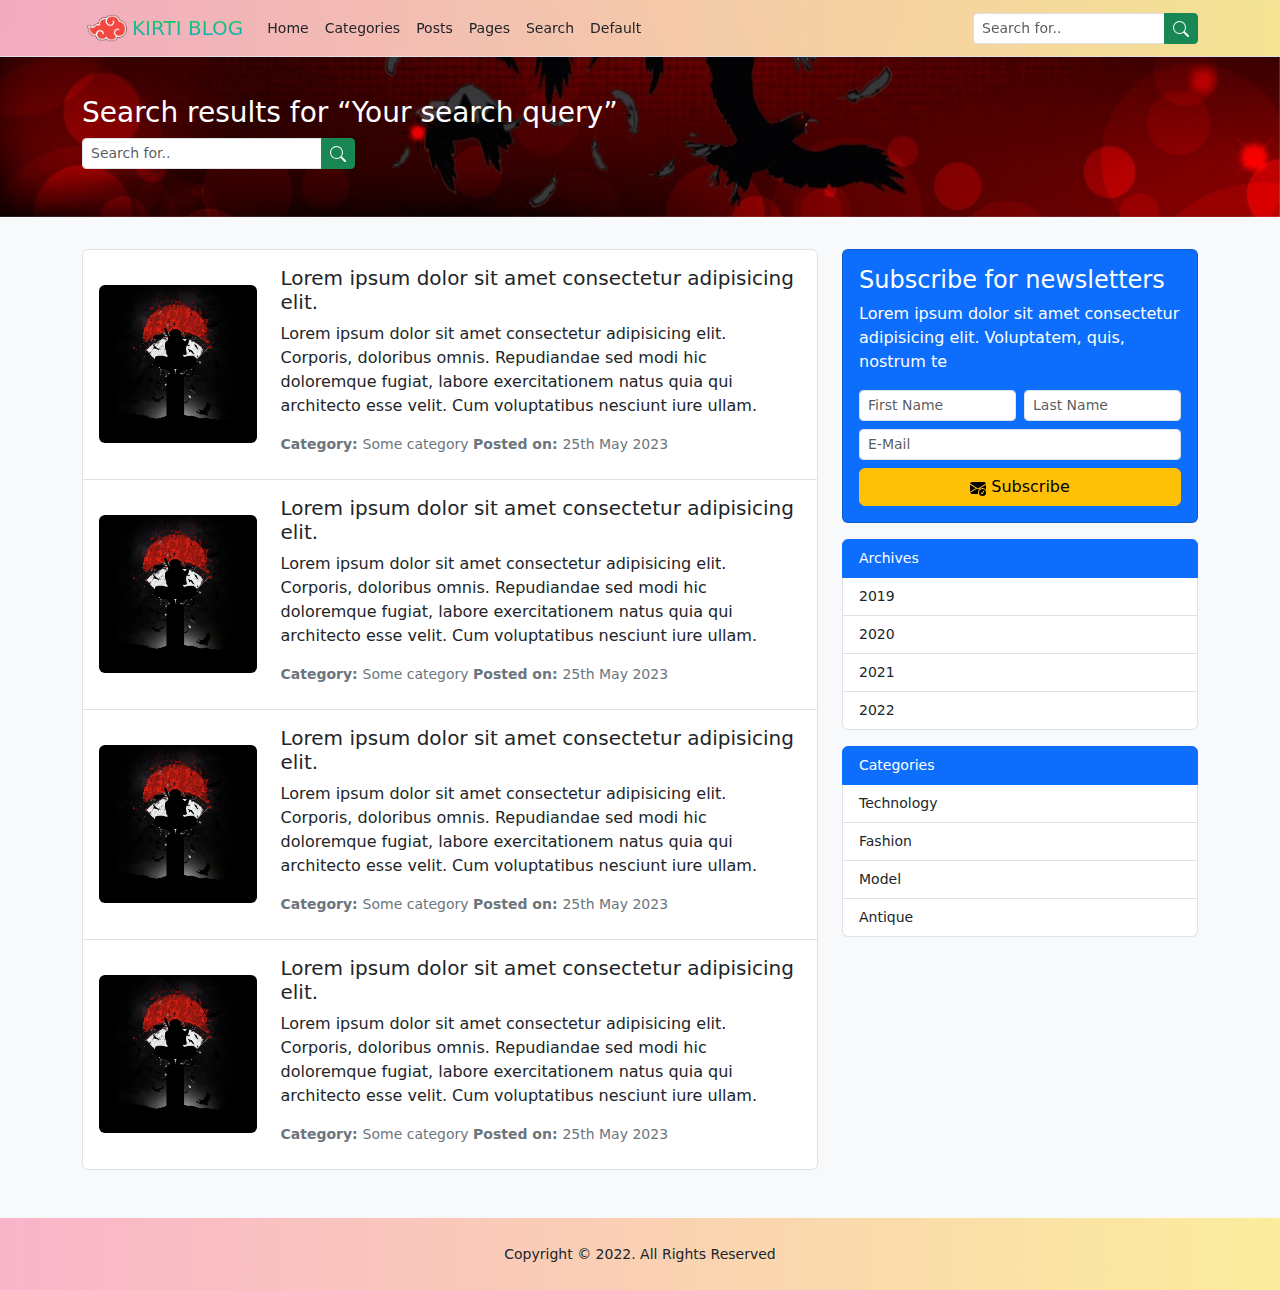
<file: search.html>
<!DOCTYPE html>
<html lang="en">
<head>
    <meta charset="UTF-8">
    <meta http-equiv="X-UA-Compatible" content="IE=edge">
    <meta name="viewport" content="width=device-width, initial-scale=1.0">
    <title>Home Template</title>
    <link rel="stylesheet" href="https://cdn.jsdelivr.net/npm/bootstrap@5.3.0-alpha3/dist/css/bootstrap.min.css">
    <link rel="stylesheet" href="style.css">
</head>
<body class="bg-light">
    
<!-- navbar -->

<nav class="navbar navbar-expand-lg bg-white small gradient-custom border-bottom shadow-sm fixed-top custom-nav" style="--bs-bg-opacity: 0.9;">
    <div class="container">
        <img width="50px" src="Akatsuki-Logo.png" alt="">
        <a href="index.html" class="navbar-brand">
            <span class="brand-style brand-gradient">
                KIRTI BLOG
            </span>
        </a>
        <button
            type="button"
            class="navbar-toggler"
            data-bs-toggle="collapse"
            data-bs-target="#blog-navbar"
            aria-controls="blog-navbar"
            aria-expanded="false"
            aria-label="Toggle Navigation">
            <span class="navbar-toggler-icon"></span>
        </button>
        <div class="collapse navbar-collapse" id="blog-navbar">
            <ul class="navbar-nav me-auto mb-2 mb-lg-0">
                <li class="nav-item">
                    <a href="index.html" class="nav-link text-dark">Home</a>
                </li>
                <li class="nav-item">
                    <a href="default.html" class="nav-link text-dark">Categories</a>
                </li>
                <li class="nav-item">
                    <a href="posts.html" class="nav-link text-dark">Posts</a>
                </li>
                <li class="nav-item">
                    <a href="page.html" class="nav-link text-dark">Pages</a>
                </li>
                <li class="nav-item">
                    <a href="search.html" class="nav-link text-dark">Search</a>
                </li>
                <li class="nav-item">
                    <a href="default.html" class="nav-link text-dark">Default</a>
                </li>
            </ul>
            <form role="search" class="d-flex">
                <div class="input-group">
                    <input type="search" class="form-control form-control-sm" placeholder="Search for..">
                    <button type="submit" class="btn btn-success btn-sm">
                        <svg xmlns="http://www.w3.org/2000/svg" width="16" height="16" fill="currentColor" class="bi bi-search" viewBox="0 0 16 16">
                            <path d="M11.742 10.344a6.5 6.5 0 1 0-1.397 1.398h-.001c.03.04.062.078.098.115l3.85 3.85a1 1 0 0 0 1.415-1.414l-3.85-3.85a1.007 1.007 0 0 0-.115-.1zM12 6.5a5.5 5.5 0 1 1-11 0 5.5 5.5 0 0 1 11 0z"/>
                        </svg>
                    </button>
                </div>
            </form>
        </div>
    </div>
</nav>

<!-- navbar -->

<!-- page header -->
<header class="main-page-header py-5 mb-3">
    <div class="container">
        <div class="row">
            <div class="col-md-6">
                <div class="page-header-holder mt-5 text-white">
                    <h1 class="fs-3">Search results for <q>Your search query</q></h1>
                    <form role="search" class="d-flex col-md-6">
                        <div class="input-group">
                            <input type="search" class="form-control form-control-sm" placeholder="Search for..">
                            <button type="submit" class="btn btn-success btn-sm">
                                <svg xmlns="http://www.w3.org/2000/svg" width="16" height="16" fill="currentColor" class="bi bi-search" viewBox="0 0 16 16">
                                    <path d="M11.742 10.344a6.5 6.5 0 1 0-1.397 1.398h-.001c.03.04.062.078.098.115l3.85 3.85a1 1 0 0 0 1.415-1.414l-3.85-3.85a1.007 1.007 0 0 0-.115-.1zM12 6.5a5.5 5.5 0 1 1-11 0 5.5 5.5 0 0 1 11 0z"/>
                                </svg>
                            </button>
                        </div>
                    </form>
                </div>
            </div>
        </div>
    </div>
</header>
<!-- page header -->

<!-- post loop -->
<section class="post-loop py-3 mb-3">
    <div class="container">
        <div class="row">
            <div class="col-md-8">
                <div class="list-group mb-3">
                    <a href="#" class="list-group-item list-group-item-action text-dark">
                        <article class="row align-items-center">
                            <div class="col-md-3">
                                <img src="search-600x600.jpg" alt="" class="img-fluid rounded">
                            </div>
                            <div class="col-md-9">
                                <h3 class="fs-5 mt-2">Lorem ipsum dolor sit amet consectetur adipisicing elit. </h3>
                                <p class="fw-light smaller">Lorem ipsum dolor sit amet consectetur adipisicing elit. Corporis, doloribus omnis. Repudiandae sed modi hic doloremque fugiat, labore exercitationem natus quia qui architecto esse velit. Cum voluptatibus nesciunt iure ullam.</p>
                                <p class="text-secondary small">
                                    <strong>Category: </strong> Some category
                                    <strong>Posted on: </strong>25th May 2023
                                </p>
                            </div>
                        </article>
                    </a>
                    <a href="#" class="list-group-item list-group-item-action text-dark">
                        <article class="row align-items-center">
                            <div class="col-md-3">
                                <img src="search-600x600.jpg" alt="" class="img-fluid rounded">
                            </div>
                            <div class="col-md-9">
                                <h3 class="fs-5 mt-2">Lorem ipsum dolor sit amet consectetur adipisicing elit. </h3>
                                <p class="fw-light smaller">Lorem ipsum dolor sit amet consectetur adipisicing elit. Corporis, doloribus omnis. Repudiandae sed modi hic doloremque fugiat, labore exercitationem natus quia qui architecto esse velit. Cum voluptatibus nesciunt iure ullam.</p>
                                <p class="text-secondary small">
                                    <strong>Category: </strong> Some category
                                    <strong>Posted on: </strong>25th May 2023
                                </p>
                            </div>
                        </article>
                    </a>
                    <a href="#" class="list-group-item list-group-item-action text-dark">
                        <article class="row align-items-center">
                            <div class="col-md-3">
                                <img src="search-600x600.jpg" alt="" class="img-fluid rounded">
                            </div>
                            <div class="col-md-9">
                                <h3 class="fs-5 mt-2">Lorem ipsum dolor sit amet consectetur adipisicing elit. </h3>
                                <p class="fw-light smaller">Lorem ipsum dolor sit amet consectetur adipisicing elit. Corporis, doloribus omnis. Repudiandae sed modi hic doloremque fugiat, labore exercitationem natus quia qui architecto esse velit. Cum voluptatibus nesciunt iure ullam.</p>
                                <p class="text-secondary small">
                                    <strong>Category: </strong> Some category
                                    <strong>Posted on: </strong>25th May 2023
                                </p>
                            </div>
                        </article>
                    </a>
                    <a href="#" class="list-group-item list-group-item-action text-dark">
                        <article class="row align-items-center">
                            <div class="col-md-3">
                                <img src="search-600x600.jpg" alt="" class="img-fluid rounded">
                            </div>
                            <div class="col-md-9">
                                <h3 class="fs-5 mt-2">Lorem ipsum dolor sit amet consectetur adipisicing elit. </h3>
                                <p class="fw-light smaller">Lorem ipsum dolor sit amet consectetur adipisicing elit. Corporis, doloribus omnis. Repudiandae sed modi hic doloremque fugiat, labore exercitationem natus quia qui architecto esse velit. Cum voluptatibus nesciunt iure ullam.</p>
                                <p class="text-secondary small">
                                    <strong>Category: </strong> Some category
                                    <strong>Posted on: </strong>25th May 2023
                                </p>
                            </div>
                        </article>
                    </a>
                </div>
            </div>
            <div class="col-md-4">
                <div class="card text-bg-primary mb-3">
                    <div class="card-body">
                        <h3 class="fs-4">Subscribe for newsletters</h3>
                        <p>Lorem ipsum dolor sit amet consectetur adipisicing elit. Voluptatem, quis, nostrum te</p>
                        <form>
                            <div class="row gx-2">
                                <div class="col-md-6">
                                    <div class="mb-2">
                                        <input type="text" class="form-control form-control-sm" placeholder="First Name" required>
                                    </div>
                                </div>
                                <div class="col-md-6">
                                    <div class="mb-2">
                                        <input type="text" class="form-control form-control-sm" placeholder="Last Name" required>
                                    </div>
                                </div>
                                <div class="col-md-12">
                                    <div class="mb-2">
                                        <input type="email" class="form-control form-control-sm" placeholder="E-Mail" required>
                                    </div>
                                </div>
                                <div class="col-md-12">
                                    <div class="d-grid">
                                        <button
                                            type="submit"
                                            class="btn btn-warning">
                                            <svg xmlns="http://www.w3.org/2000/svg" width="16" height="16" fill="currentColor" class="bi bi-envelope-check-fill" viewBox="0 0 16 16">
                                                <path d="M.05 3.555A2 2 0 0 1 2 2h12a2 2 0 0 1 1.95 1.555L8 8.414.05 3.555ZM0 4.697v7.104l5.803-3.558L0 4.697ZM6.761 8.83l-6.57 4.026A2 2 0 0 0 2 14h6.256A4.493 4.493 0 0 1 8 12.5a4.49 4.49 0 0 1 1.606-3.446l-.367-.225L8 9.586l-1.239-.757ZM16 4.697v4.974A4.491 4.491 0 0 0 12.5 8a4.49 4.49 0 0 0-1.965.45l-.338-.207L16 4.697Z"/>
                                                <path d="M16 12.5a3.5 3.5 0 1 1-7 0 3.5 3.5 0 0 1 7 0Zm-1.993-1.679a.5.5 0 0 0-.686.172l-1.17 1.95-.547-.547a.5.5 0 0 0-.708.708l.774.773a.75.75 0 0 0 1.174-.144l1.335-2.226a.5.5 0 0 0-.172-.686Z"/>
                                            </svg>
                                            Subscribe
                                        </button>
                                    </div>
                                </div>
                            </div>
                        </form>
                    </div>
                </div>
                <ul class="list-group mb-3 small">
                    <li class="list-group-item active">Archives</li>
                    <li class="list-group-item list-group-item-action">
                        <a href="#" class="text-decoration-none text-dark">2019</a>
                    </li>
                    <li class="list-group-item list-group-item-action">
                        <a href="#" class="text-decoration-none text-dark">2020</a>
                    </li>
                    <li class="list-group-item list-group-item-action">
                        <a href="#" class="text-decoration-none text-dark">2021</a>
                    </li>
                    <li class="list-group-item list-group-item-action">
                        <a href="#" class="text-decoration-none text-dark">2022</a>
                    </li>
                </ul>
                <ul class="list-group mb-3 small">
                    <li class="list-group-item active">Categories</li>
                    <li class="list-group-item list-group-item-action">
                        <a href="#" class="text-decoration-none text-dark">Technology</a>
                    </li>
                    <li class="list-group-item list-group-item-action">
                        <a href="#" class="text-decoration-none text-dark">Fashion</a>
                    </li>
                    <li class="list-group-item list-group-item-action">
                        <a href="#" class="text-decoration-none text-dark">Model</a>
                    </li>
                    <li class="list-group-item list-group-item-action">
                        <a href="#" class="text-decoration-none text-dark">Antique</a>
                    </li>
                </ul>
            </div>
        </div>
    </div>
</section>
<!-- post loop -->

<!-- blog footer -->

<footer class="main-footer p-4 text-center gradient-custom">
    <p class="m-0"><small>Copyright &copy; 2022. All Rights Reserved</small></p>
</footer>

<!-- blog footer -->


<script src="https://cdn.jsdelivr.net/npm/bootstrap@5.3.0-alpha3/dist/js/bootstrap.bundle.min.js"></script>  
</body>
</html>
</file>
<file: style.css>
.brand-gradient{
    background: #11A9CF;
    background: linear-gradient(to top, #11A9CF 0%, #13CF4B 100%);
    -webkit-background-clip: text;
    -webkit-text-fill-color: transparent;
}

.banner-holder{
    background-image: url(akatsuki-banner-photo.webp);
    background-size: cover;
    background-position: bottom;
}

.gradient-custom {
    /* fallback for old browsers */
    background: #fa709a;
  
    /* Chrome 10-25, Safari 5.1-6 */
    background: -webkit-linear-gradient(to right, rgba(250,112,154,0.5), rgba(254,225,64,0.5));
  
    /* W3C, IE 10+/ Edge, Firefox 16+, Chrome 26+, Opera 12+, Safari 7+ */
    background: linear-gradient(to right, rgba(250,112,154,0.5), rgba(254,225,64,0.5))
  }

.custom-nav{
    backdrop-filter: blur(8px);
}

.main-page-header{
    background-image: url(default-banner-itachi.jpg);
    background-size: cover;
    background-position: bottom;
}
</file>
